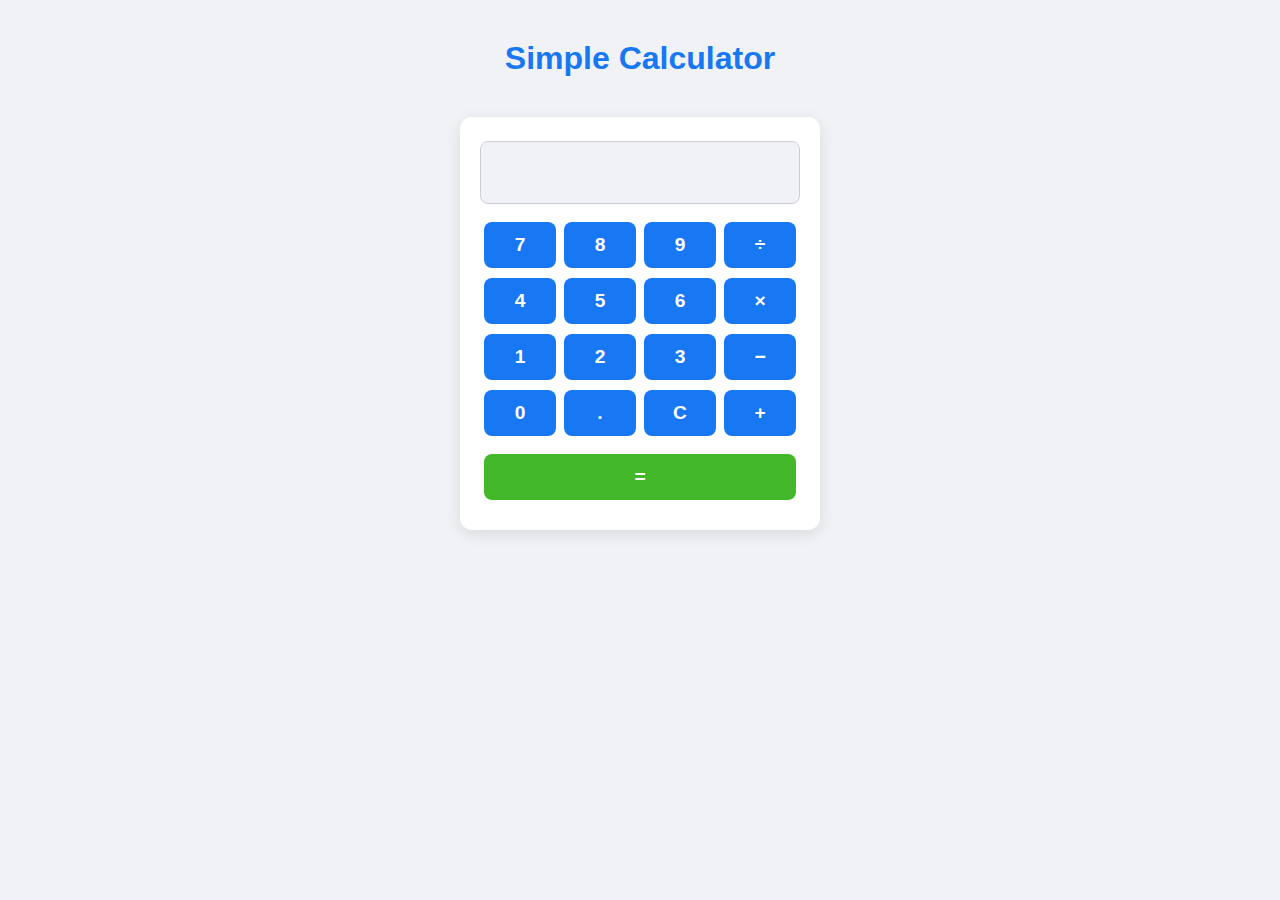
<file: index.html>
<!DOCTYPE html>
<html lang="en">
<head>
    <meta charset="UTF-8">
    <meta name="viewport" content="width=device-width, initial-scale=1.0">
    <title>Calculator</title>
    <link rel="stylesheet" href="style.css">
</head>
<body>
    <h1>Simple Calculator</h1>
    <div id="calculator">
        <input type="text" id="calc-display" value="" readonly>
        <div>
            <button onclick="appendNumber('7')">7</button>
            <button onclick="appendNumber('8')">8</button>
            <button onclick="appendNumber('9')">9</button>
            <button onclick="appendOperator('/')">÷</button>
        </div>
        <div>
            <button onclick="appendNumber('4')">4</button>
            <button onclick="appendNumber('5')">5</button>
            <button onclick="appendNumber('6')">6</button>
            <button onclick="appendOperator('*')">×</button>
        </div>
        <div>
            <button onclick="appendNumber('1')">1</button>
            <button onclick="appendNumber('2')">2</button>
            <button onclick="appendNumber('3')">3</button>
            <button onclick="appendOperator('-')">−</button>
        </div>
        <div>
            <button onclick="appendNumber('0')">0</button>
            <button onclick="appendDot()">.</button>
            <button onclick="clearDisplay()">C</button>
            <button onclick="appendOperator('+')">+</button>
        </div>
        <div>
            <button onclick="calculateResult()" style="width: 100%">=</button>
        </div>
    </div>
    <script src="index.js"></script>
</body>
</html>
</file>
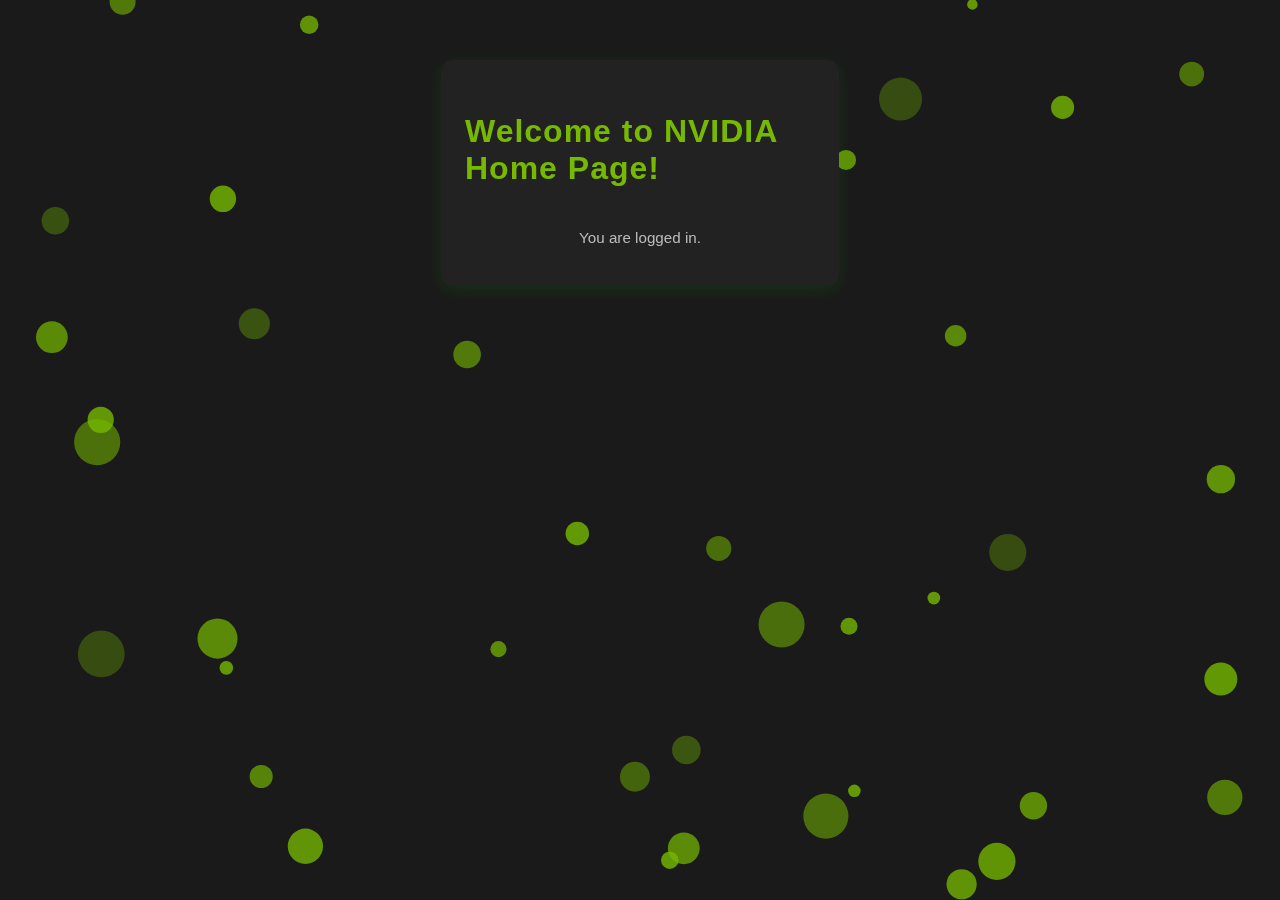
<file: Login/home.html>
<!DOCTYPE html>
<html lang="en">
<head>
    <meta charset="UTF-8">
    <meta name="viewport" content="width=device-width, initial-scale=1.0">
    <title>Home - NVIDIA</title>
    <link rel="stylesheet" href="login.css">
</head>
<body>
    <canvas id="bg-canvas"></canvas>
    <div class="container">
        <h1>Welcome to NVIDIA Home Page!</h1>
        <p>You are logged in.</p>
    </div>
    <script src="bg-dots.js"></script>
</body>
</html>
</file>
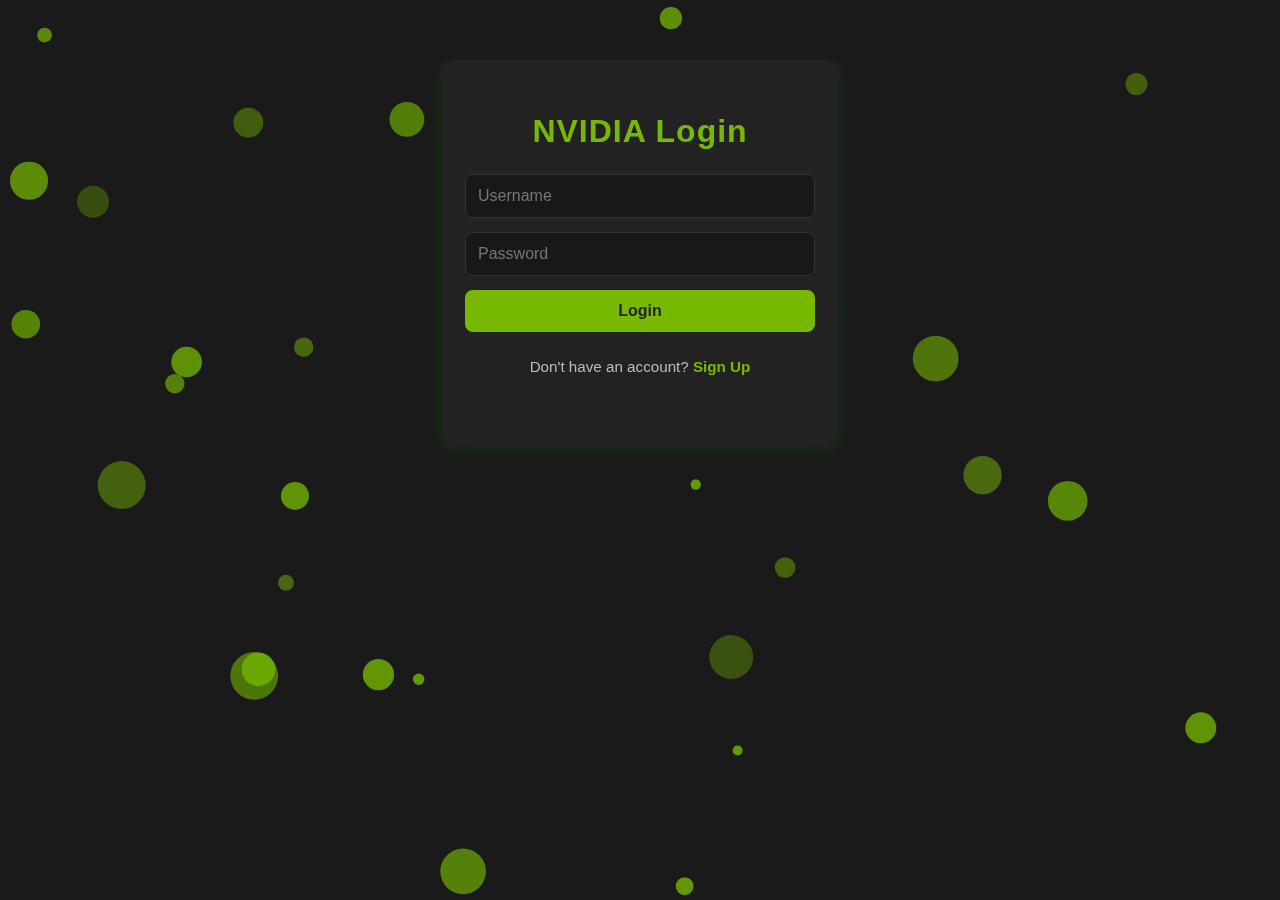
<file: Login/login.html>
<!DOCTYPE html>
<html lang="en">
<head>
    <meta charset="UTF-8">
    <meta name="viewport" content="width=device-width, initial-scale=1.0">
    <title>NVIDIA Login</title>
    <link rel="stylesheet" href="login.css">
</head>
<body>
    <canvas id="bg-canvas"></canvas>
    <div class="container">
        <h1>NVIDIA Login</h1>
        <form id="login-form">
            <input type="text" id="username" placeholder="Username" required>
            <input type="password" id="password" placeholder="Password" required>
            <button type="submit">Login</button>
        </form>
        <p>Don't have an account? <a href="signup.html">Sign Up</a></p>
        <div id="login-error"></div>
    </div>
    <script src="login.js"></script>
    <script src="bg-dots.js"></script>
</body>
</html>
</file>
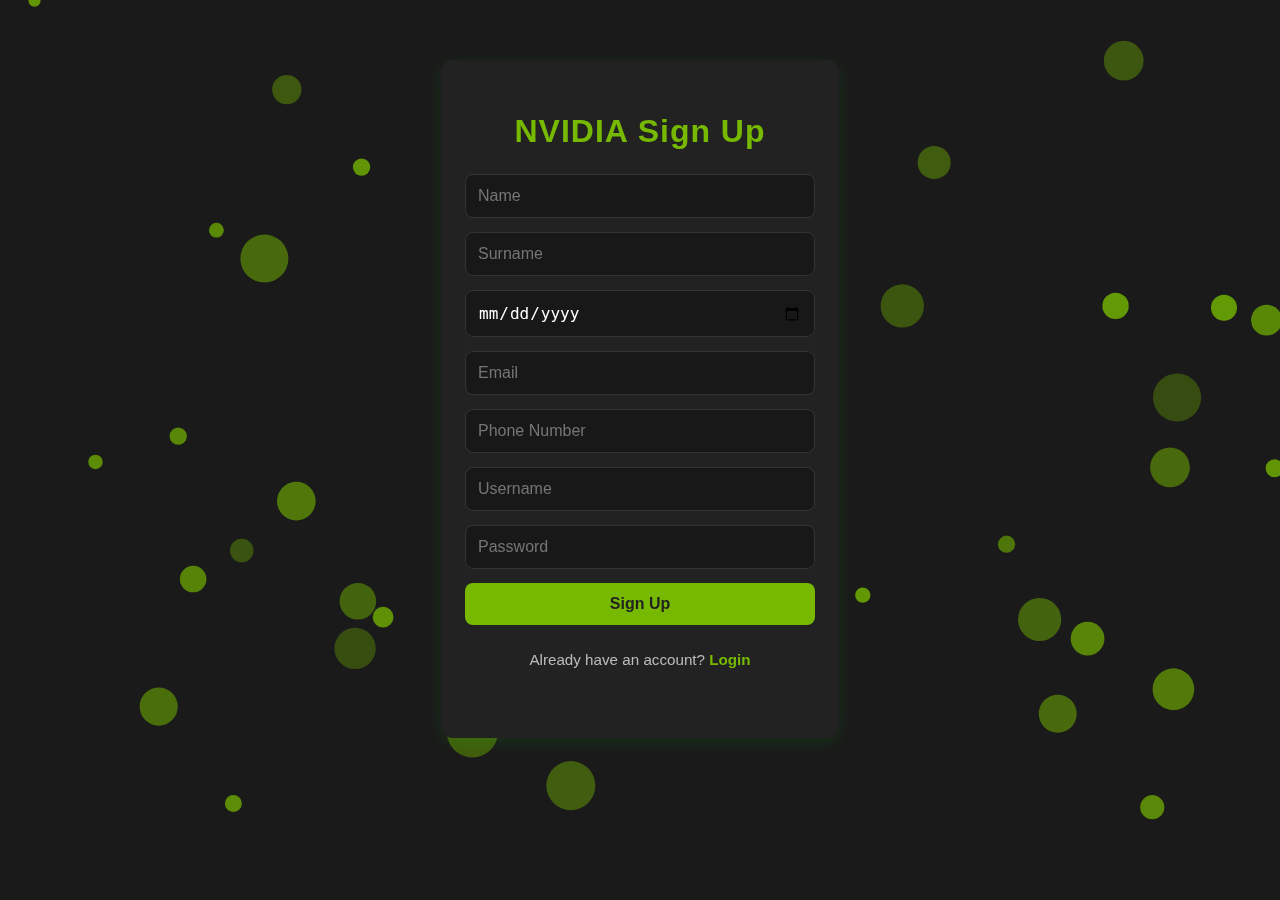
<file: Login/signup.html>
<!DOCTYPE html>
<html lang="en">
<head>
    <meta charset="UTF-8">
    <meta name="viewport" content="width=device-width, initial-scale=1.0">
    <title>NVIDIA Sign Up</title>
    <link rel="stylesheet" href="login.css">
</head>
<body>
    <canvas id="bg-canvas"></canvas>
    <div class="container">
        <h1>NVIDIA Sign Up</h1>
        <form id="signup-form">
            <input type="text" id="name" placeholder="Name" required>
            <input type="text" id="surname" placeholder="Surname" required>
            <input type="date" id="dob" placeholder="Date of Birth" required>
            <input type="email" id="email" placeholder="Email" required>
            <input type="tel" id="phone" placeholder="Phone Number" required>
            <input type="text" id="new-username" placeholder="Username" required>
            <input type="password" id="new-password" placeholder="Password" required>
            <button type="submit">Sign Up</button>
        </form>
        <p>Already have an account? <a href="login.html">Login</a></p>
        <div id="signup-error"></div>
    </div>
    <script src="login.js"></script>
    <script src="bg-dots.js"></script>
</body>
</html>
</file>
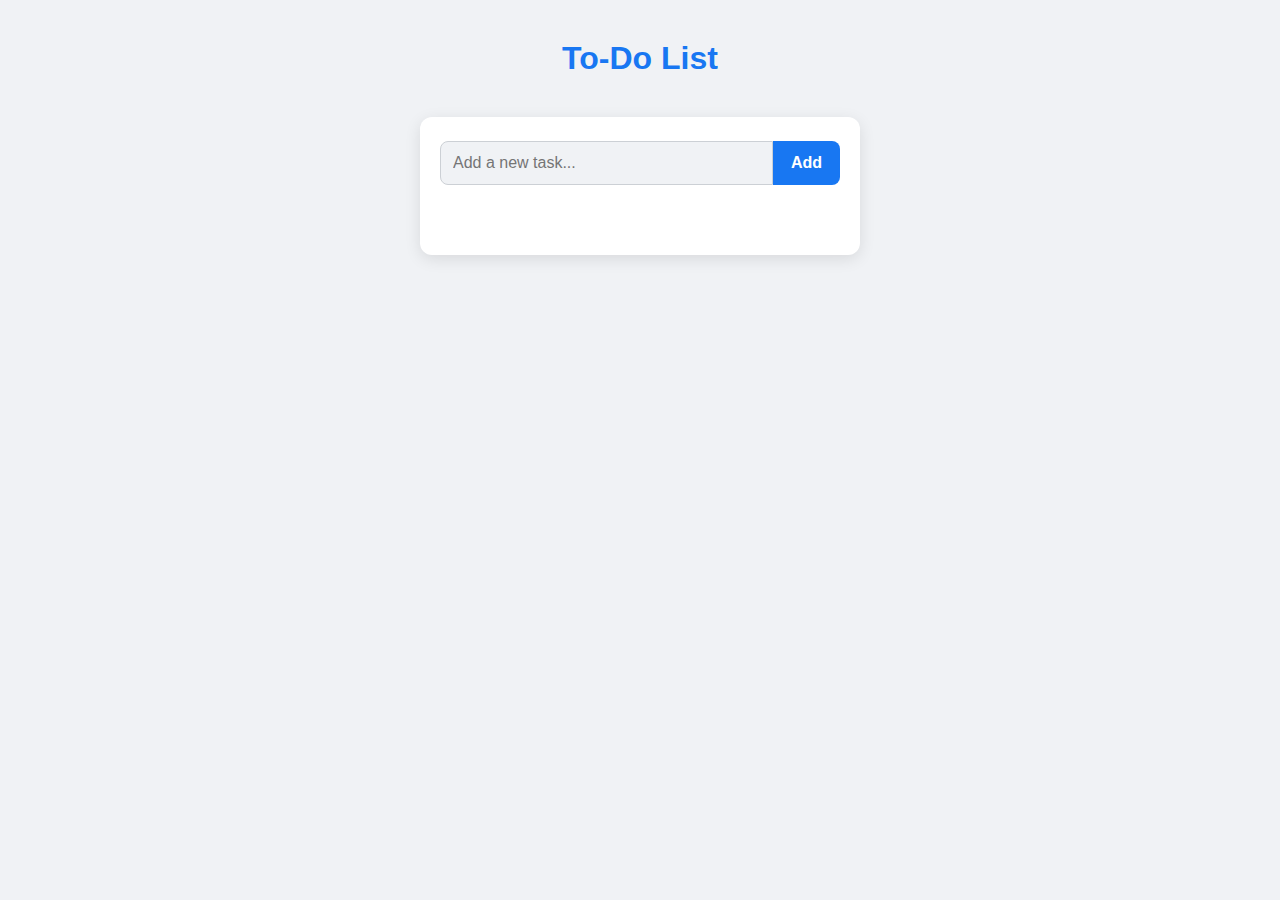
<file: To-do List/todo.html>
<!DOCTYPE html>
<html lang="en">
<head>
    <meta charset="UTF-8">
    <meta name="viewport" content="width=device-width, initial-scale=1.0">
    <title>To-Do List</title>
    <link rel="stylesheet" href="todo.css">
</head>
<body>
    <h1>To-Do List</h1>
    <div id="todo-app">
        <form id="todo-form">
            <input type="text" id="todo-input" placeholder="Add a new task..." autocomplete="off">
            <button type="submit">Add</button>
        </form>
        <ul id="todo-list"></ul>
    </div>
    <script src="todo.js"></script>
</body>
</html>
</file>
<file: style.css>
body {
    background: #f0f2f5;
    font-family: 'Segoe UI', Arial, sans-serif;
    margin: 0;
    padding: 0;
}

h1 {
    color: #1877f2;
    text-align: center;
    margin-top: 40px;
    font-weight: 700;
}

#calculator {
    background: #fff;
    border-radius: 12px;
    box-shadow: 0 4px 16px rgba(0,0,0,0.10);
    max-width: 320px;
    margin: 40px auto;
    padding: 24px 20px 20px 20px;
    display: flex;
    flex-direction: column;
    align-items: center;
}

#calc-display {
    width: 100%;
    font-size: 2rem;
    padding: 12px;
    margin-bottom: 18px;
    border: 1px solid #ccd0d5;
    border-radius: 8px;
    background: #f0f2f5;
    color: #050505;
    text-align: right;
    box-sizing: border-box;
}

#calculator div {
    width: 100%;
    display: flex;
    justify-content: space-between;
    margin-bottom: 10px;
}

button {
    flex: 1;
    margin: 0 4px;
    padding: 12px 0;
    font-size: 1.2rem;
    background: #1877f2;
    color: #fff;
    border: none;
    border-radius: 8px;
    cursor: pointer;
    font-weight: 600;
    transition: background 0.2s;
}

button:hover {
    background: #145db2;
}

button:active {
    background: #0e4a8a;
}

button[style*="width: 100%"] {
    margin-top: 8px;
    background: #42b72a;
}

button[style*="width: 100%"]:hover {
    background: #36a420;
}
</file>
<file: Login/login.css>
body {
    background: #1a1a1a;
    font-family: 'Segoe UI', Arial, sans-serif;
    margin: 0;
    padding: 0;
}

.container {
    background: #222;
    border-radius: 12px;
    box-shadow: 0 4px 16px rgba(0,255,0,0.10);
    max-width: 350px;
    margin: 60px auto;
    padding: 32px 24px 24px 24px;
    display: flex;
    flex-direction: column;
    align-items: center;
    position: relative;
    z-index: 1;
}

h1 {
    color: #76b900;
    margin-bottom: 24px;
    font-weight: 700;
    letter-spacing: 1px;
}

form {
    width: 100%;
    display: flex;
    flex-direction: column;
}

input[type="text"],
input[type="password"],
input[type="email"],
input[type="tel"],
input[type="date"] {
    padding: 12px;
    margin-bottom: 14px;
    border: 1px solid #333;
    border-radius: 8px;
    background: #181818;
    color: #fff;
    font-size: 1rem;
    outline: none;
    transition: border 0.2s;
}

input[type="text"]:focus,
input[type="password"]:focus,
input[type="email"]:focus,
input[type="tel"]:focus,
input[type="date"]:focus {
    border: 1.5px solid #76b900;
}

button {
    padding: 12px;
    background: #76b900;
    color: #222;
    border: none;
    border-radius: 8px;
    font-size: 1rem;
    font-weight: 600;
    cursor: pointer;
    transition: background 0.2s;
    margin-bottom: 8px;
}

button:hover {
    background: #5a8c00;
}

p {
    color: #bbb;
    margin-top: 18px;
    font-size: 0.95rem;
}

a {
    color: #76b900;
    text-decoration: none;
    font-weight: 600;
}

a:hover {
    text-decoration: underline;
}

#login-error, #signup-error {
    color: #ff4c4c;
    margin-top: 10px;
    font-size: 0.95rem;
    min-height: 20px;
}

#bg-canvas {
    position: fixed;
    top: 0;
    left: 0;
    width: 100vw;
    height: 100vh;
    z-index: 0;
    pointer-events: none;
}
</file>
<file: To-do List/todo.css>
body {
    background: #f0f2f5;
    font-family: 'Segoe UI', Arial, sans-serif;
    margin: 0;
    padding: 0;
}

h1 {
    color: #1877f2;
    text-align: center;
    margin-top: 40px;
    font-weight: 700;
}

#todo-app {
    background: #fff;
    border-radius: 12px;
    box-shadow: 0 4px 16px rgba(0,0,0,0.10);
    max-width: 400px;
    margin: 40px auto;
    padding: 24px 20px 20px 20px;
    display: flex;
    flex-direction: column;
    align-items: center;
}

#todo-form {
    display: flex;
    width: 100%;
    margin-bottom: 18px;
}

#todo-input {
    flex: 1;
    padding: 12px;
    border: 1px solid #ccd0d5;
    border-radius: 8px 0 0 8px;
    background: #f0f2f5;
    font-size: 1rem;
    outline: none;
}

#todo-form button {
    padding: 0 18px;
    background: #1877f2;
    color: #fff;
    border: none;
    border-radius: 0 8px 8px 0;
    font-size: 1rem;
    font-weight: 600;
    cursor: pointer;
    transition: background 0.2s;
}

#todo-form button:hover {
    background: #145db2;
}

#todo-list {
    list-style: none;
    padding: 0;
    width: 100%;
}

#todo-list li {
    background: #f0f2f5;
    margin-bottom: 10px;
    padding: 12px 16px;
    border-radius: 8px;
    display: flex;
    align-items: center;
    justify-content: space-between;
    font-size: 1rem;
    color: #050505;
    box-shadow: 0 2px 8px rgba(0,0,0,0.05);
}

#todo-list li.completed {
    text-decoration: line-through;
    color: #888;
    opacity: 0.7;
}

.delete-btn {
    background: #e4e6eb;
    color: #1877f2;
    border: none;
    border-radius: 6px;
    padding: 6px 12px;
    cursor: pointer;
    font-weight: 600;
    transition: background 0.2s;
}

.delete-btn:hover {
    background: #d0d3d6;
}
</file>
